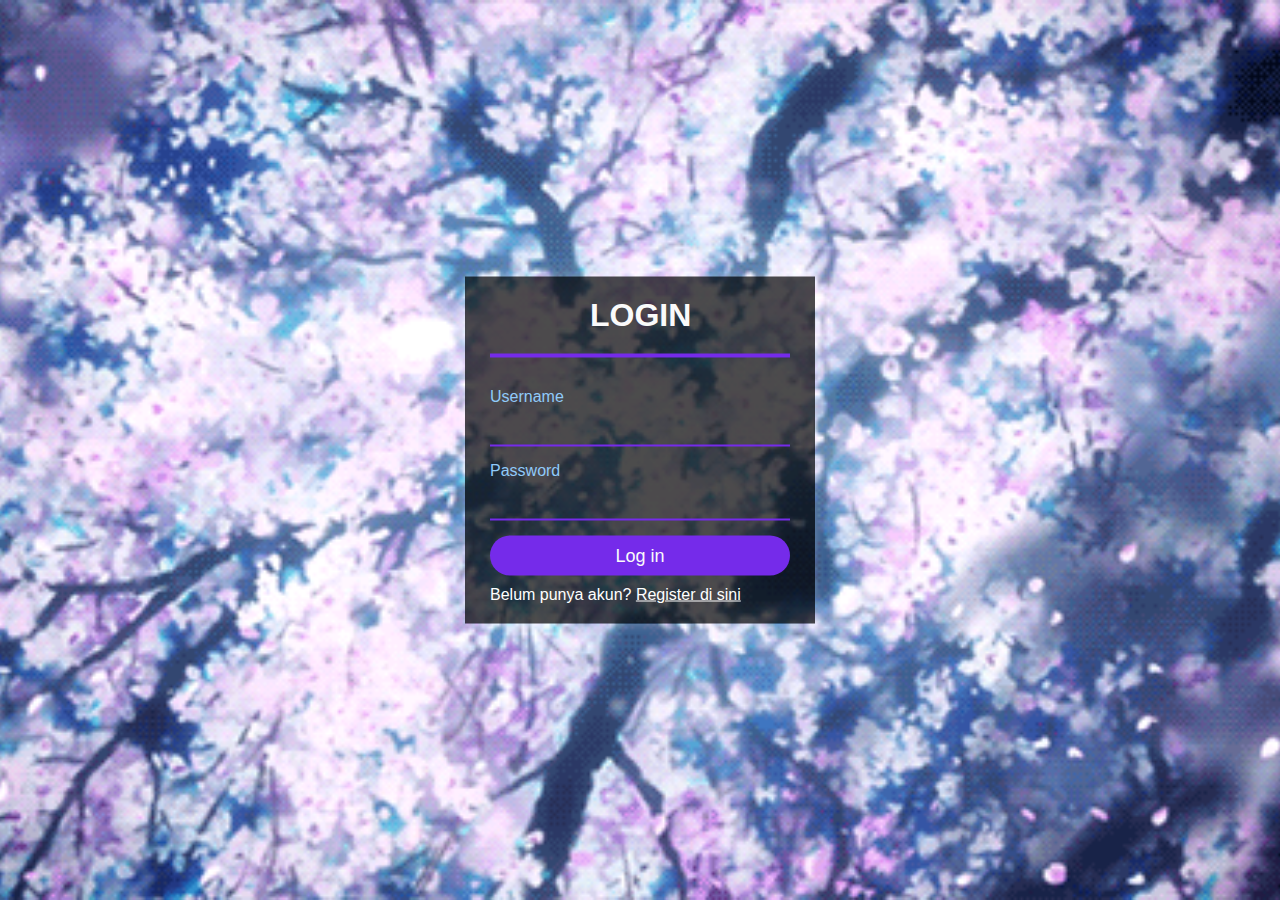
<file: Baru/Media/form.html>
<!DOCTYPE HTML>
<html>

<head>
    <title>Login</title>
    <link rel="stylesheet" href="form.css">
</head>

<body>
    <div class="container">
        <h1>Login</h1>
        <form>
            <label>Username</label><br>
            <input type="text"><br>
            <label>Password</label><br>
            <input type="password"><br>
            <button>Log in</button>
            <p> Belum punya akun?
                <a href="register.html">Register di sini</a>
            </p>
        </form>
    </div>
</body>

</html>
</file>
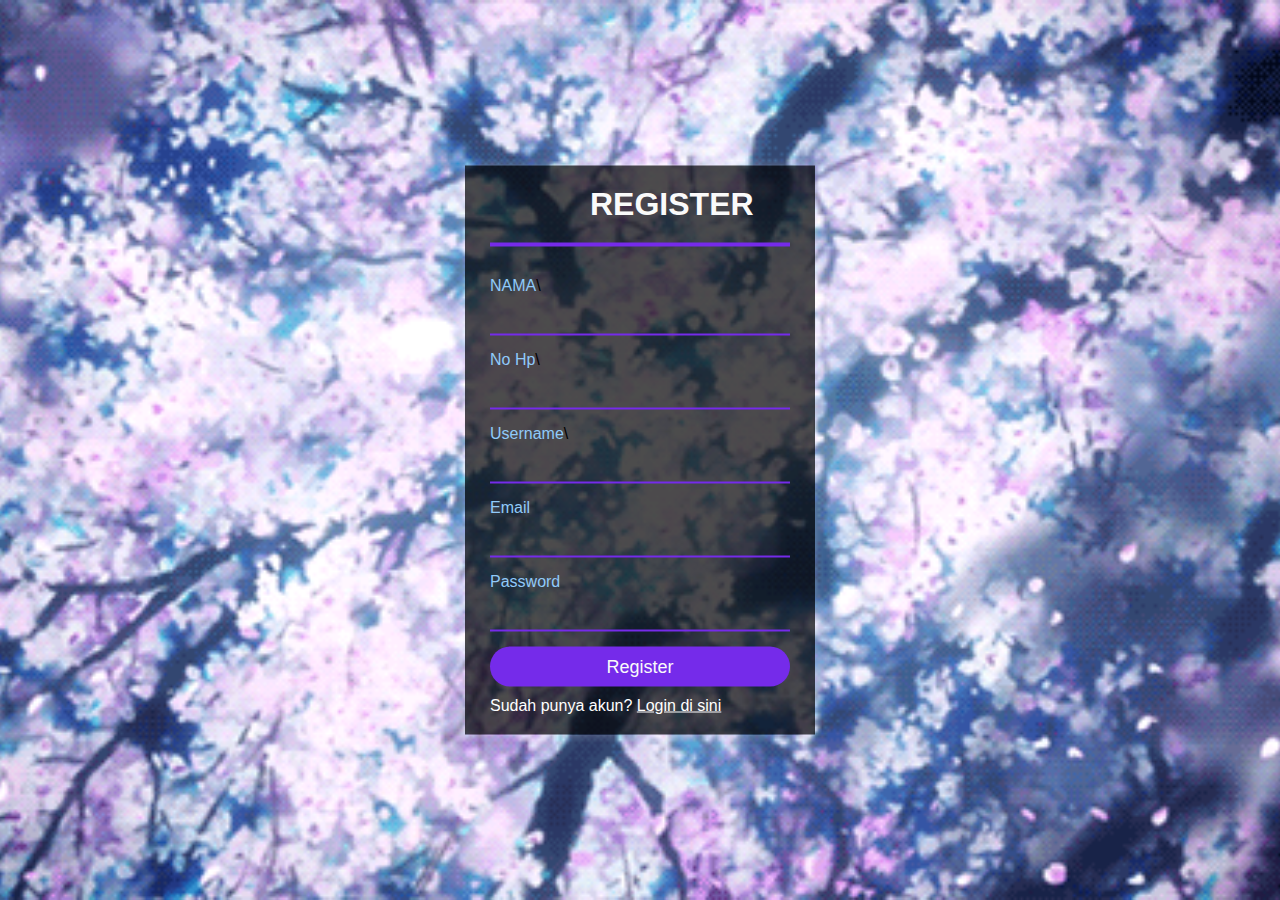
<file: Baru/Media/register.html>
<!DOCTYPE HTML>
<html>

<head>
    <title>Register</title>
    <link rel="stylesheet" href="form.css">
</head>

<body>
    <div class="container">
        <h1>Register</h1>
        <form>
            <label>NAMA</label>\
            <br>
            <input type="text">
            <label>No Hp</label>\
            <br>
            <input type="text">
            <label>Username</label>\
            <br>
            <input type="text">
            <br>
            <label>Email</label>
            <br>
            <input type="text">
            <br>
            <label>Password</label>
            <br>
            <input type="password">
            <br>
            <button>Register</button>
            <p> Sudah punya akun?
                <a href="form.html">Login di sini</a>
            </p>
        </form>
    </div>
</body>

</html>
</file>
<file: Baru/Media/form.css>
* {
    margin: 0;
    padding: 0;
    outline: 0;
    font-family: 'Open Sans', sans-serif;
}

body {
    height: 100vh;
    background-image: url('bunga\ lagi.gif');
    background-size: cover;
    background-position: center;
    background-repeat: no-repeat;
}

p {
    color: white;
    font-family: 'Open Sans', sans-serif;
    padding-top: 10px;
}

h1 {
    text-align: center;
    padding-left: 100px;
    padding-bottom: 20px;
}

a {
    color: white;
    font-family: 'Open Sans', sans-serif;
}

.container {
    position: absolute;
    left: 50%;
    top: 50%;
    transform: translate(-50%, -50%);
    padding: 20px 25px;
    width: 300px;
    background-color: rgba(0, 0, 0, .7);
    box-shadow: 0 0 10px rgba(255, 255, 255, .3);
}

.container h1 {
    text-align: left;
    color: #fafafa;
    margin-bottom: 30px;
    text-transform: uppercase;
    border-bottom: 4px solid #752BEA;
}

.container label {
    text-align: left;
    color: #90caf9;
}

.container form input {
    width: calc(100% - 20px);
    padding: 8px 10px;
    margin-bottom: 15px;
    border: none;
    background-color: transparent;
    border-bottom: 2px solid #752BEA;
    color: #fff;
    font-size: 20px;
}

.container form button {
    width: 100%;
    height: 40px;
    padding: 5px 0;
    border: none;
    background-color: #752BEA;
    font-size: 18px;
    color: #fafafa;
    border-radius: 20px;
}
</file>
